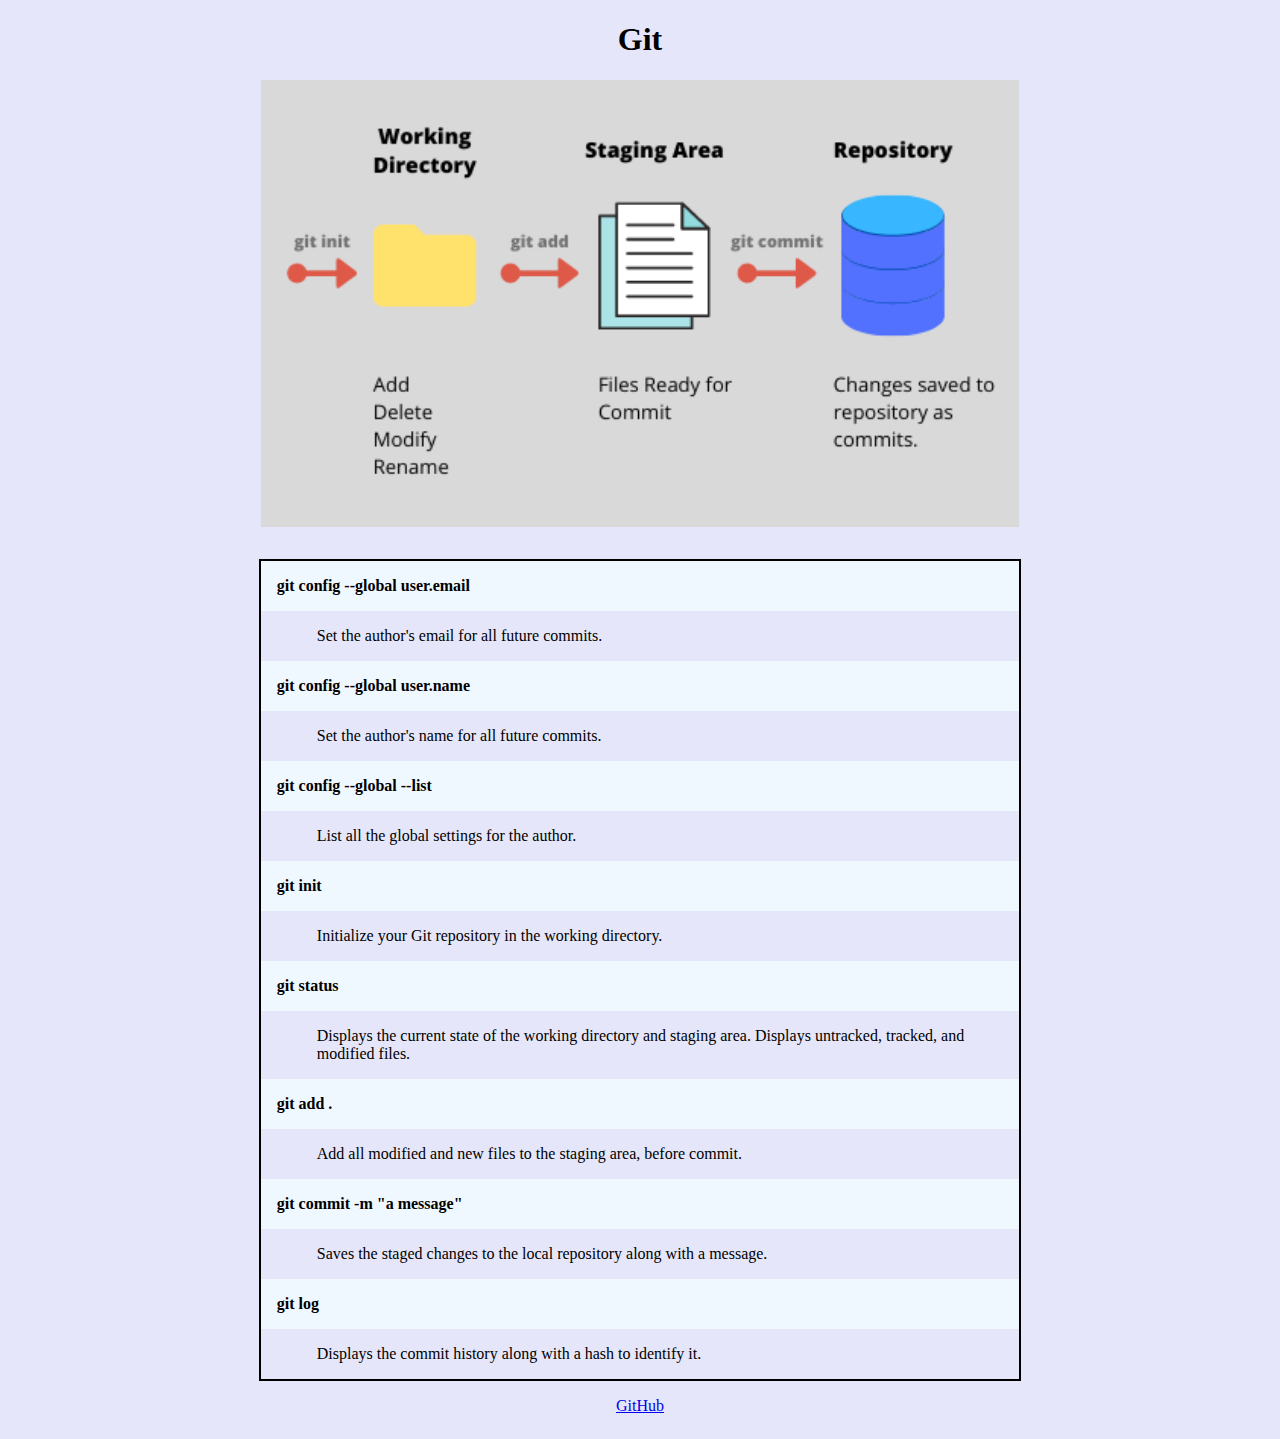
<file: GitAndGitHub/git.html>
<!DOCTYPE html>
<html lang="en">

<head>
  <meta charset="UTF-8" />
  <meta name="viewport" content="width=device-width, initial-scale=1.0" />
  <title>Git Introduction</title>
  <link rel="stylesheet" href="styles.css" />
</head>

<body>
  <h1>Git</h1>

  <img src="Images/gitcomponents.png" alt="Git Components" />

  <dl>

    <dt>git config --global user.email</dt>
    <dd>Set the author's email for all future commits.</dd>

    <dt>git config --global user.name</dt>
    <dd>Set the author's name for all future commits.</dd>

    <dt>git config --global --list</dt>
    <dd>List all the global settings for the author.</dd>


    <dt>git init</dt>
    <dd>Initialize your Git repository in the working directory.</dd>

    <dt>git status</dt>
    <dd>
      Displays the current state of the working directory and staging area.
      Displays untracked, tracked, and modified files.
    </dd>

    <dt>git add .</dt>
    <dd>
      Add all modified and new files to the staging area, before commit.
    </dd>

    <dt>git commit -m "a message"</dt>
    <dd>
      Saves the staged changes to the local repository along with a message.
    </dd>

    <dt>git log</dt>
    <dd>Displays the commit history along with a hash to identify it.</dd>
  </dl>

  <a href="github.html">GitHub</a>

</body>

</html>
</file>
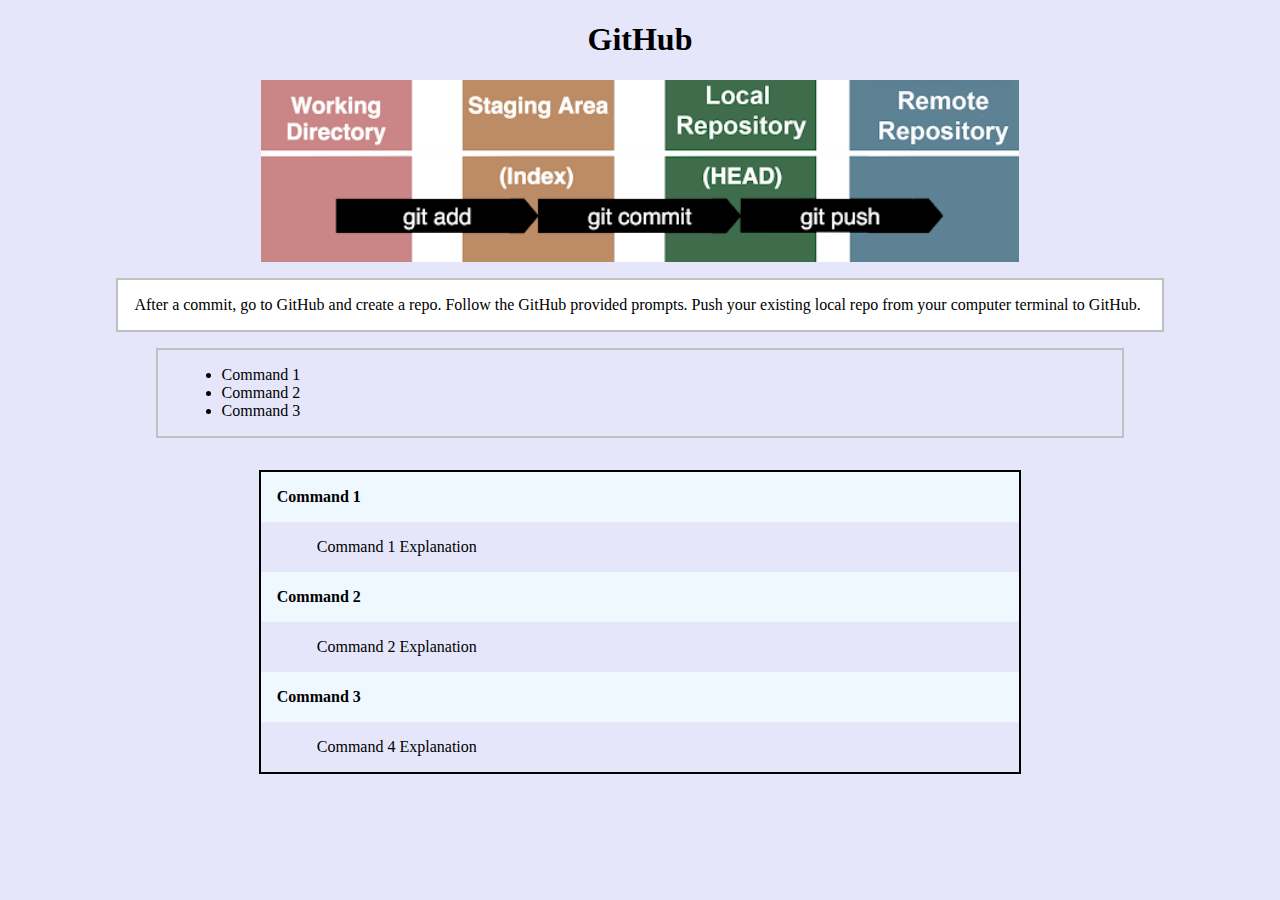
<file: GitAndGitHub/github.html>
<!DOCTYPE html>
<html lang="en">

<head>
    <meta charset="UTF-8">
    <meta name="viewport" content="width=device-width, initial-scale=1.0">
    <title>GitHub</title>

    <link rel="stylesheet" href="styles.css">

</head>

<body>
    <h1>GitHub</h1>
    <img src="Images/gitlocalremoteworkflow.png" alt="GitHub">

    <p>
        After a commit, go to GitHub and create a repo.
        Follow the GitHub provided prompts.
        Push your existing local repo from your computer terminal
        to GitHub.
    </p>

    <ul>
        <li>Command 1</li>
        <li>Command 2</li>
        <li>Command 3</li>
    </ul>

    <dl>
        <dt>Command 1</dt>
        <dd>Command 1 Explanation</dd>
        <dt>Command 2</dt>
        <dd>Command 2 Explanation</dd>
        <dt>Command 3</dt>
        <dd>Command 4 Explanation</dd>

    </dl>

</body>

</html>
</file>
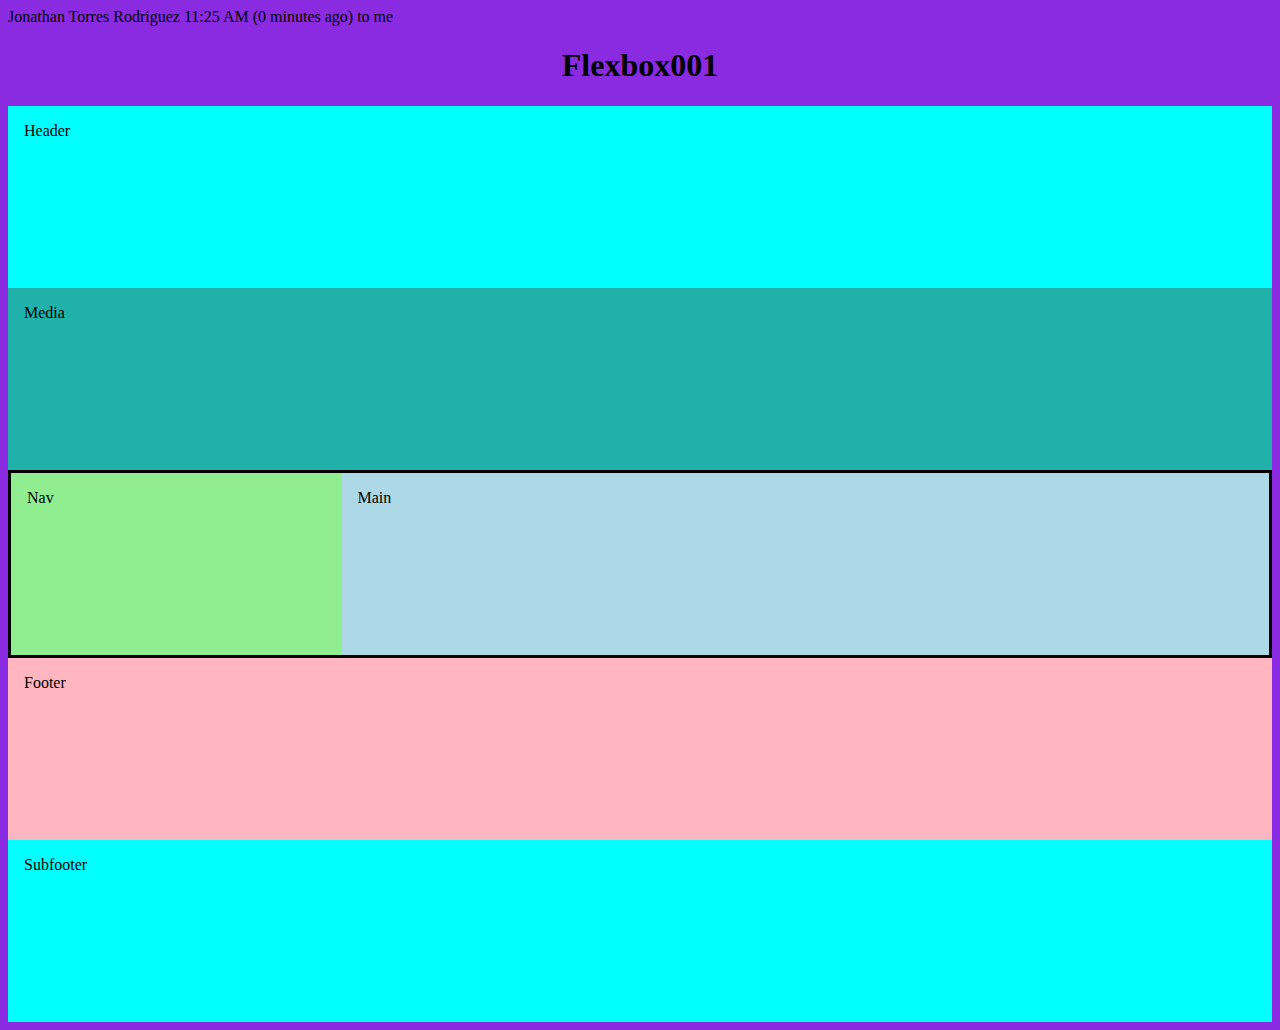
<file: Demos/Flexbox001/flexbot_layout_review.html>
Jonathan Torres Rodriguez 11:25 AM (0 minutes ago) to me

<!DOCTYPE html>
<html lang="en">
  <head>
    <meta charset="UTF-8" />
    <meta name="viewport" content="width=device-width, initial-scale=1.0" />
    <title>Flexbox001</title>

    <style>
      body {
        background-color: coral;
      }

      h1 {
        text-align: center;
      }

      header {
        min-height: 150px;
        padding: 16px;
        background-color: aqua;
      }

      nav {
        min-height: 150px;
        padding: 16px;
        background-color: lightgreen;
      }

      div#media {
        min-height: 150px;
        padding: 16px;
        background-color: lightseagreen;
      }

      main {
        min-height: 150px;
        padding: 16px;
        background-color: lightblue;
      }

      footer {
        min-height: 150px;
        padding: 16px;
        background-color: lightpink;
      }

      footer#subfooter {
        min-height: 150px;
        padding: 16px;
        background-color: aqua;
      }

      @media screen and (min-width: 800px) {
        body {
          background-color: blueviolet;
        }
        #fb001 {
          border: 3px solid black;
          display: flex;
        }
        nav {
          flex: 1;
          /* flex-basis: 30%; */
        }
        main {
          flex: 3;
          /* flex-basis: 70%; */
        }
      }
    </style>
  </head>

  <body>
    <h1>Flexbox001</h1>

    <header>Header</header>
    <div id="media">Media</div>

    <div id="fb001">
      <nav>Nav</nav>
      <main>Main</main>
    </div>

    <footer>Footer</footer>
    <footer id="subfooter">Subfooter</footer>
  </body>
</html>
</file>
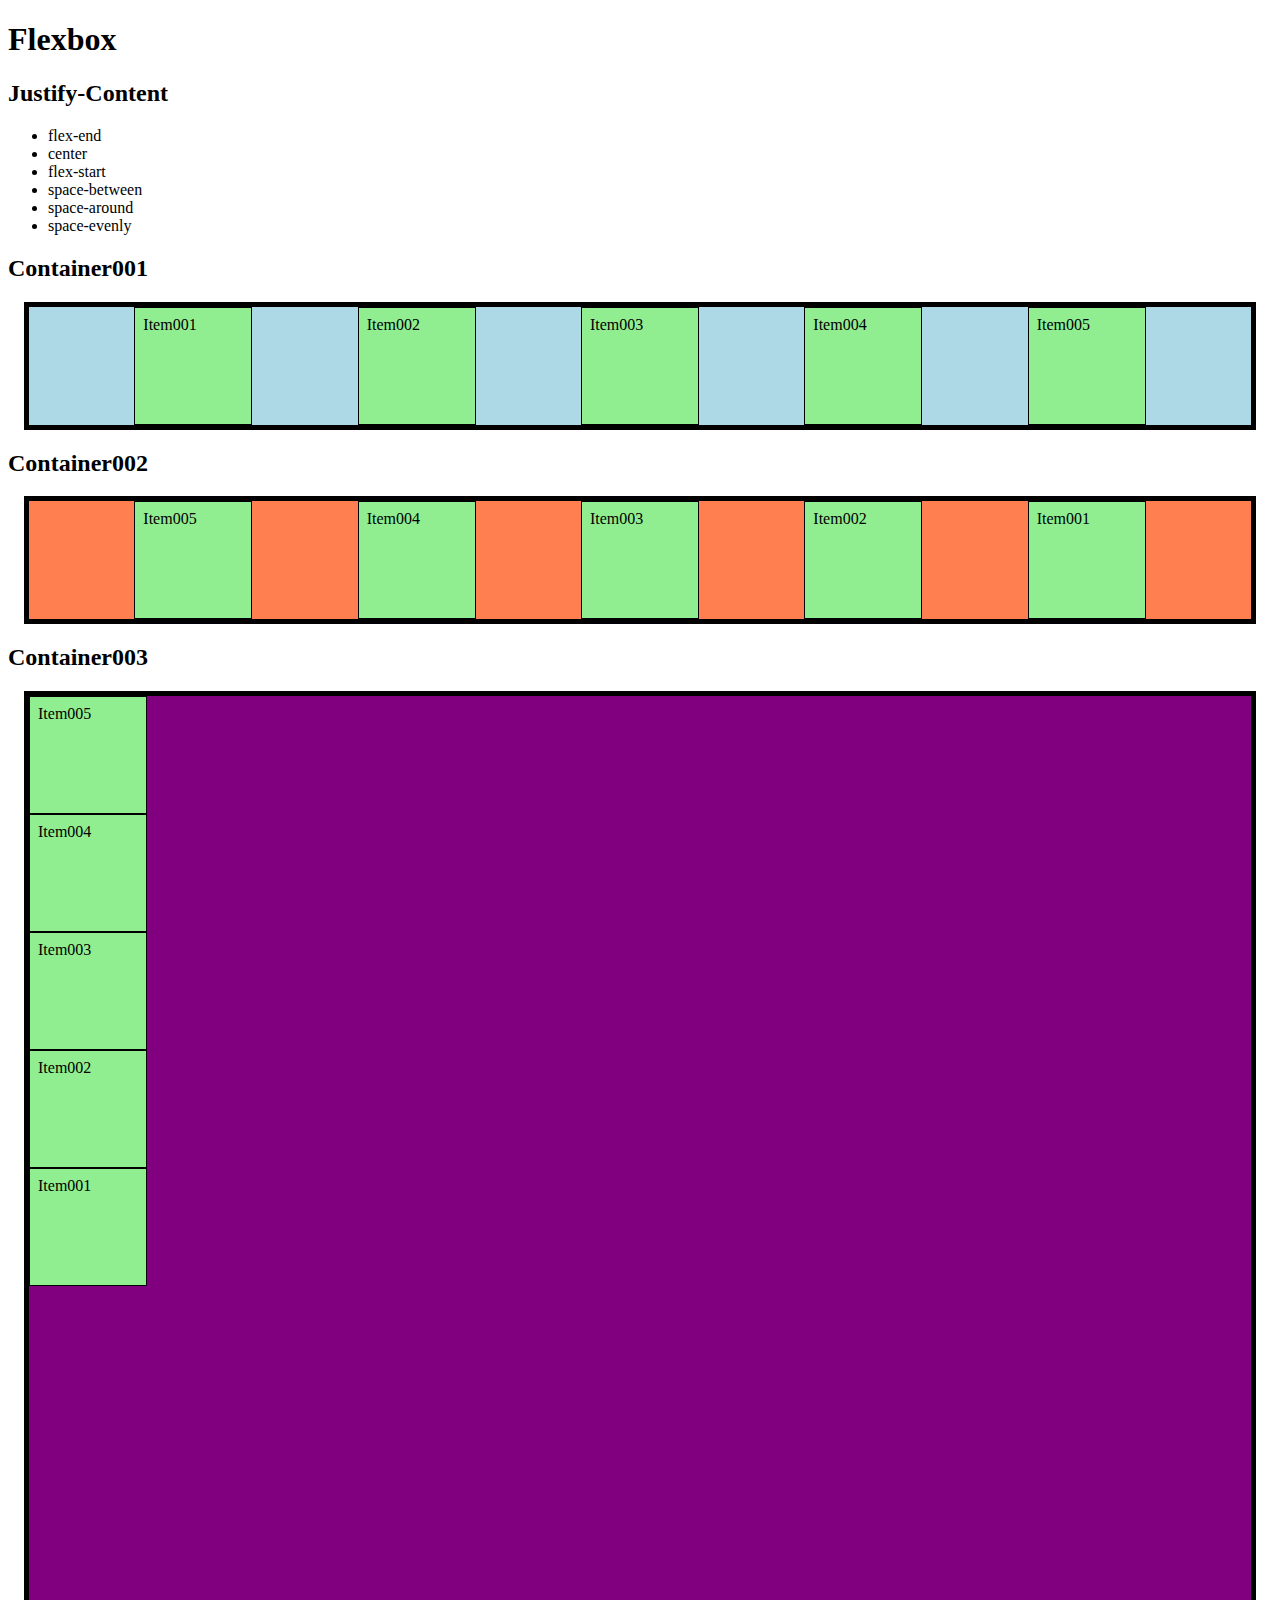
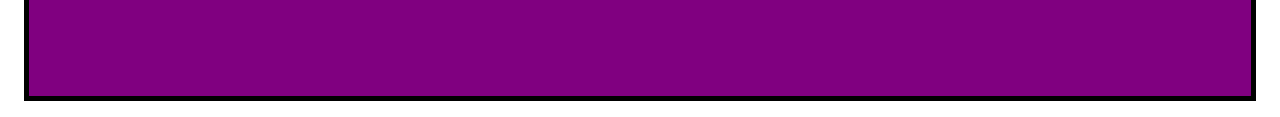
<file: Demos/Flexbox001/flexbox_justify_content.html>
<!DOCTYPE html>
<html lang="en">
  <head>
    <meta charset="UTF-8" />
    <meta name="viewport" content="width=device-width, initial-scale=1.0" />
    <title>Flexbox Justify-Content</title>

    <style>
      #container001 {
        border: 5px solid black;
        background-color: lightblue;
        margin: 1rem;
        display: flex;
        justify-content: flex-end;
        justify-content: center;
        justify-content: flex-start;
        justify-content: space-between;
        justify-content: space-around;
        justify-content: space-evenly;
      }
      #container002 {
        border: 5px solid black;
        background-color: coral;
        margin: 1rem;
        display: flex;
        flex-direction: row-reverse;
        justify-content: space-evenly;
      }
      #container003 {
        border: 5px solid black;
        background-color: purple;
        margin: 1rem;
        height: 1000px;
        flex-direction: column-reverse;
        display: flex;
        justify-content: space-evenly;
        justify-content: flex-end;
      }

      .box {
        border: 1px solid black;
        background-color: lightgreen;
        width: 100px;
        height: 100px;
        padding: 0.5rem;
      }
    </style>
  </head>

  <body>
    <h1>Flexbox</h1>
    <h2>Justify-Content</h2>
    <ul>
      <li>flex-end</li>
      <li>center</li>
      <li>flex-start</li>
      <li>space-between</li>
      <li>space-around</li>
      <li>space-evenly</li>
    </ul>

    <h2>Container001</h2>
    <div id="container001">
      <div class="box">Item001</div>
      <div class="box">Item002</div>
      <div class="box">Item003</div>
      <div class="box">Item004</div>
      <div class="box">Item005</div>
    </div>

    <h2>Container002</h2>
    <div id="container002">
      <div class="box">Item001</div>
      <div class="box">Item002</div>
      <div class="box">Item003</div>
      <div class="box">Item004</div>
      <div class="box">Item005</div>
    </div>

    <h2>Container003</h2>
    <div id="container003">
      <div class="box">Item001</div>
      <div class="box">Item002</div>
      <div class="box">Item003</div>
      <div class="box">Item004</div>
      <div class="box">Item005</div>
    </div>
  </body>
</html>
</file>
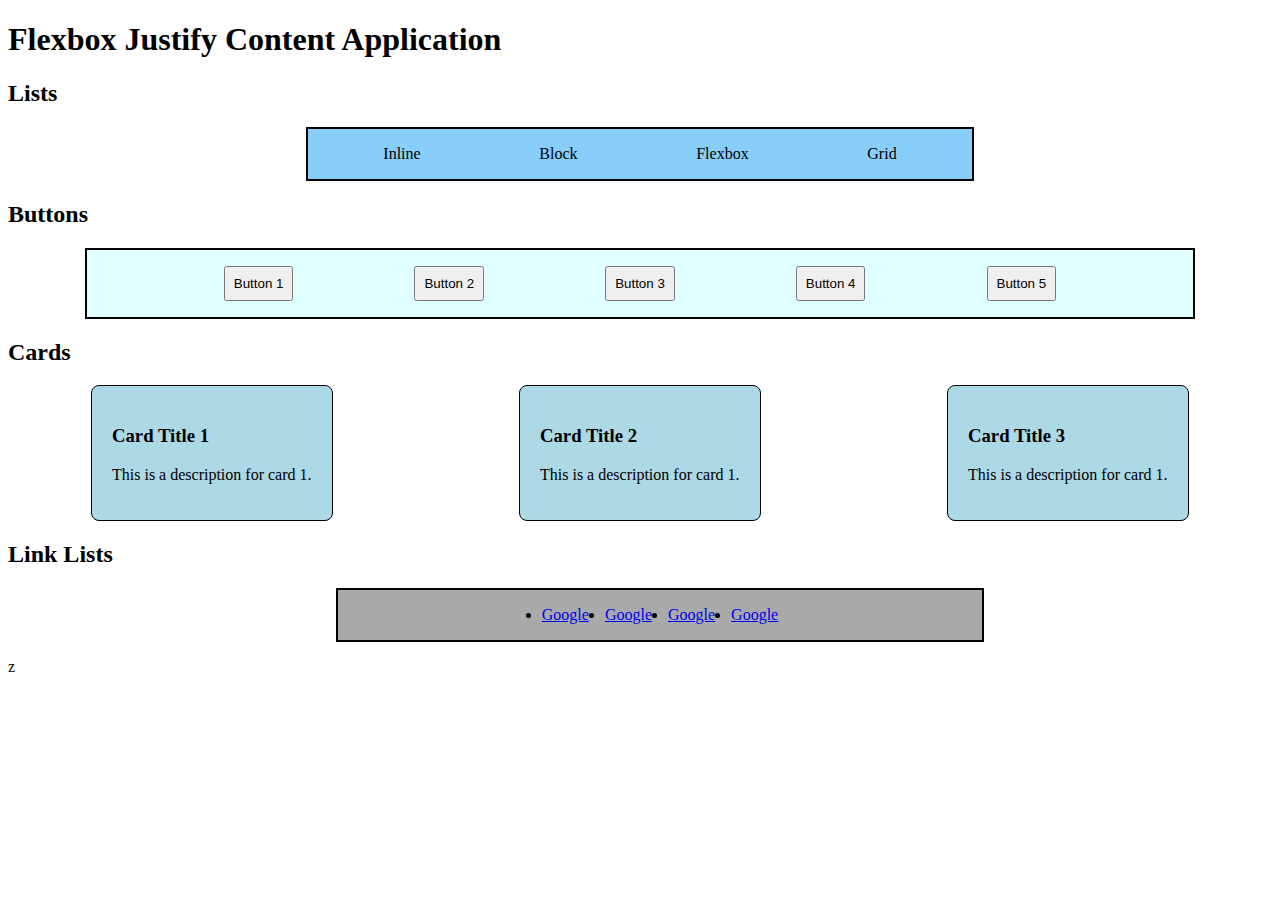
<file: Demos/Flexbox001/flexbox_justify_content_application.html>
<!doctype html>
<html lang="en">
  <head>
    <meta charset="UTF-8" />
    <meta name="viewport" content="width=device-width, initial-scale=1.0" />
    <title>Flexbox Justify Content Application</title>
    <style>
      /* ul#list {
            border: 1px solid black;
            padding: 1rem;
            display: flex;
            justify-content: space-evenly;
            list-style-type: none;
            width: 50%;
            margin: auto;
        } */
    </style>

    <style>
      button {
        padding: 0.5rem;
      }


.card-container {
  display: flex;  
  justify-content: space-around;
  align-items: flex-start; 
  flex-wrap: wrap; 
  gap: 20px; 
}

.card {
  width: 200px; 
  padding: 20px;
  border: 1px solid #000000;
  background-color: lightblue;
  border-radius: 8px;
}

    </style>
  </head>

  <style>
    #buttons {
      border: 2px solid black;
      padding: 1rem;
      background-color: lightcyan;
      width: 85%;
      margin: auto;
      display: flex;
      justify-content: space-evenly;
    }

    #list {
      border: 2px solid black;
      padding: 1rem;
      background-color: lightskyblue;
      width: 50%;
      margin: auto;
      display: flex;
      justify-content: space-around;
      list-style-type: none;
    }

    #links {
      border: 2px solid black;
      padding: 1rem;
      background-color: darkgrey;
      width: 50%;
      margin: auto;
      display: flex;
      justify-content: center;
      gap: 1rem;
    }
  </style>

  <body>
    <h1>Flexbox Justify Content Application</h1>

    <h2>Lists</h2>
    <ul id="list">
      <li>Inline</li>
      <li>Block</li>
      <li>Flexbox</li>
      <li>Grid</li>
    </ul>

    <h2>Buttons</h2>
    <div id="buttons">
      <button type="button">Button 1</button>
      <button type="button">Button 2</button>
      <button type="button">Button 3</button>
      <button type="button">Button 4</button>
      <button type="button">Button 5</button>
    </div>

    <h2>Cards</h2>
    <div class="card-container">
      <div class="card">
        <h3>Card Title 1</h3>
        <p>This is a description for card 1.</p>
      </div>
      <div class="card">
        <h3>Card Title 2</h3>
        <p>This is a description for card 1.</p>
      </div>
      <div class="card">
        <h3>Card Title 3</h3>
        <p>This is a description for card 1.</p>
      </div>
    </div class="card-container">

    <h2>Link Lists</h2>
    <ul>
      <div id="links">
        <li><a href="https://google.com/">Google</a></li>
        <li><a href="https://google.com/">Google</a></li>
        <li><a href="https://google.com/">Google</a></li>
        <li><a href="https://google.com/">Google</a></li>
      </div>
    </ul>
  </body>
</html>
z
</file>
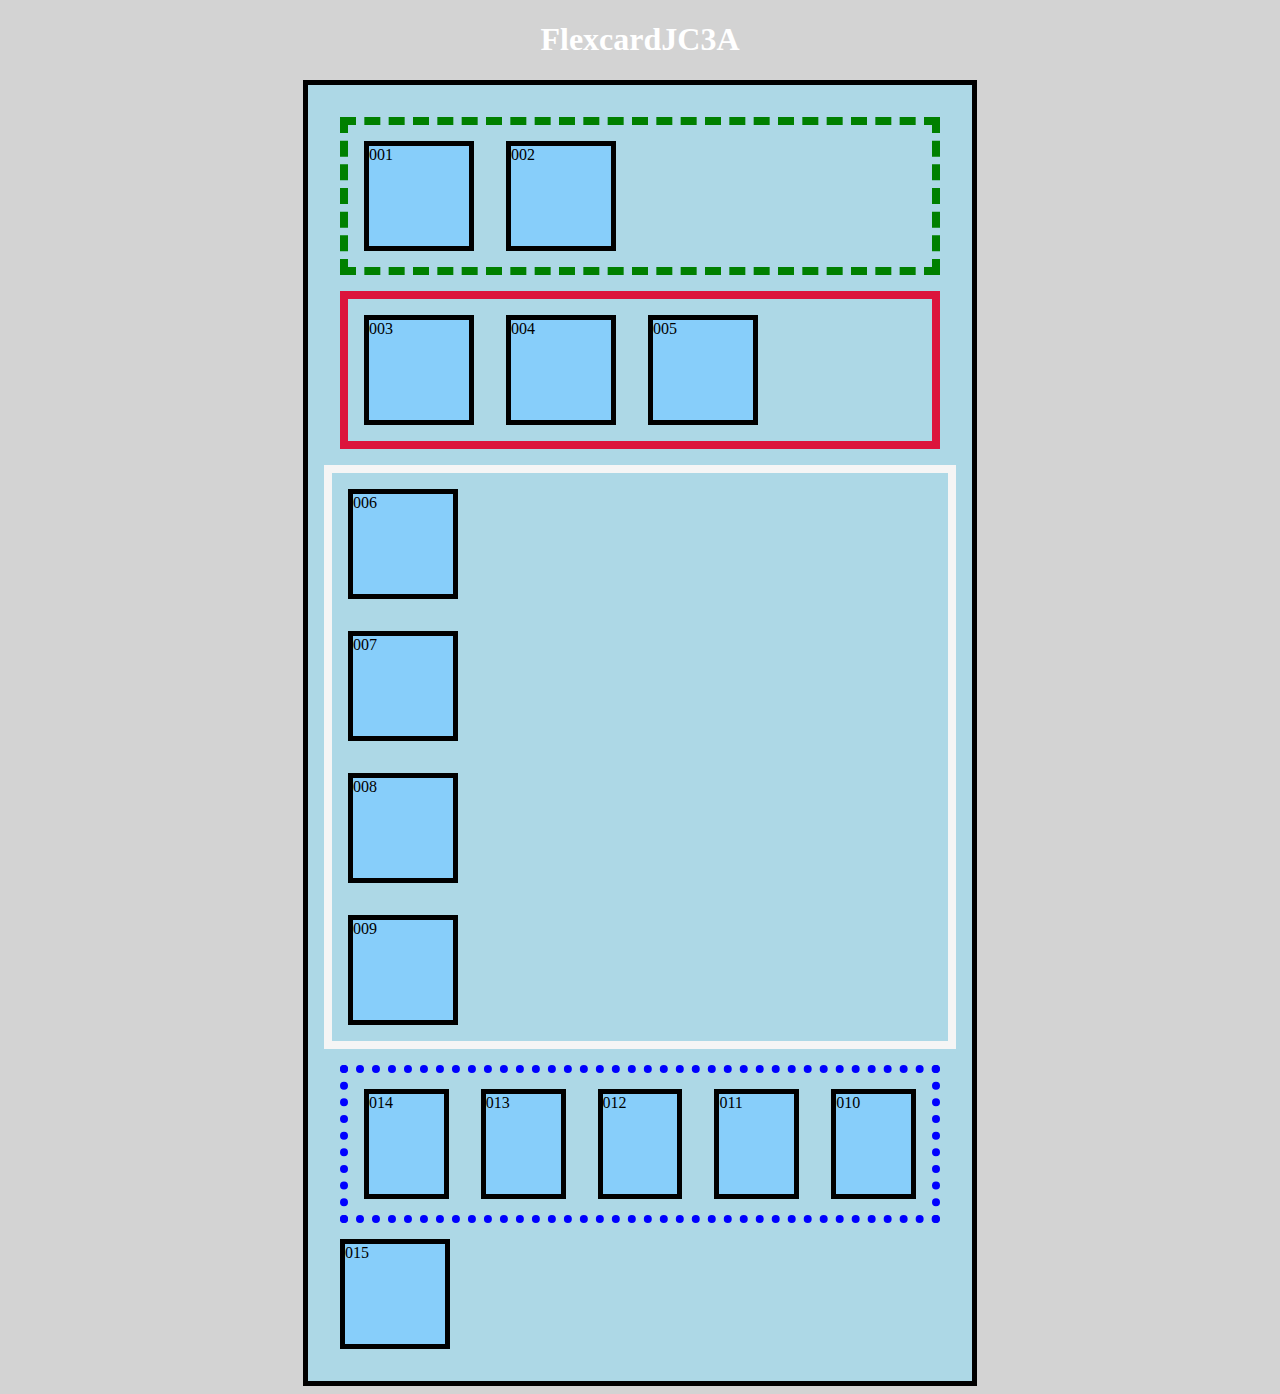
<file: Demos/Flexbox002/flexbox002.html>
<!doctype html>
<html lang="en">
  <head>
    <meta charset="UTF-8" />
    <meta name="viewport" content="width=device-width, initial-scale=1.0" />
    <title>FlexcardJC3A</title>
    <style>
      body {
        background-color: lightgray;
      }

      h1 {
        color: white;
        text-align: center;
      }

      #wrapper {
        border: 5px solid black;
        background-color: lightblue;
        width: 50%;
        min-width: 600px;
        margin: auto;
        padding: 1rem;
      }

      .box {
        height: 100px;
        width: 100px;
        background-color: lightskyblue;
        border: 5px solid black;
        margin: 1rem;
      }

      #fb001 {
        border: 8px dashed green;
        margin: 1rem;
        display: flex;
      }

      #fb002 {
        border: 8px solid crimson;
        margin: 1rem;
        display: flex;
      }

      #fb003 {
        border: 8px solid whitesmoke;
        display: flex;
        flex-direction: column;
      }

      #fb004 {
        border: 8px dotted blue;
        margin: 1rem;
        display: flex;
        flex-direction: row-reverse;
      }

      #fb005 {
        border: 8px solid aqua;
        margin: 1rem;
        display: flex;
        justify-content: center;
      }
    </style>
  </head>

  <body>
    <h1>FlexcardJC3A</h1>
    <div id="wrapper">
      <div id="fb001">
        <div class="box">001</div>
        <div class="box">002</div>
      </div>

      <div id="fb002">
        <div class="box">003</div>
        <div class="box">004</div>
        <div class="box">005</div>
      </div>

      <div id="fb003">
        <div class="box">006</div>
        <div class="box">007</div>
        <div class="box">008</div>
        <div class="box">009</div>
      </div>

      <div id="fb004">
        <div class="box">010</div>
        <div class="box">011</div>
        <div class="box">012</div>
        <div class="box">013</div>
        <div class="box">014</div>
      </div>

      <div class="box">015</div>
    </div>
  </body>
</html>
</file>
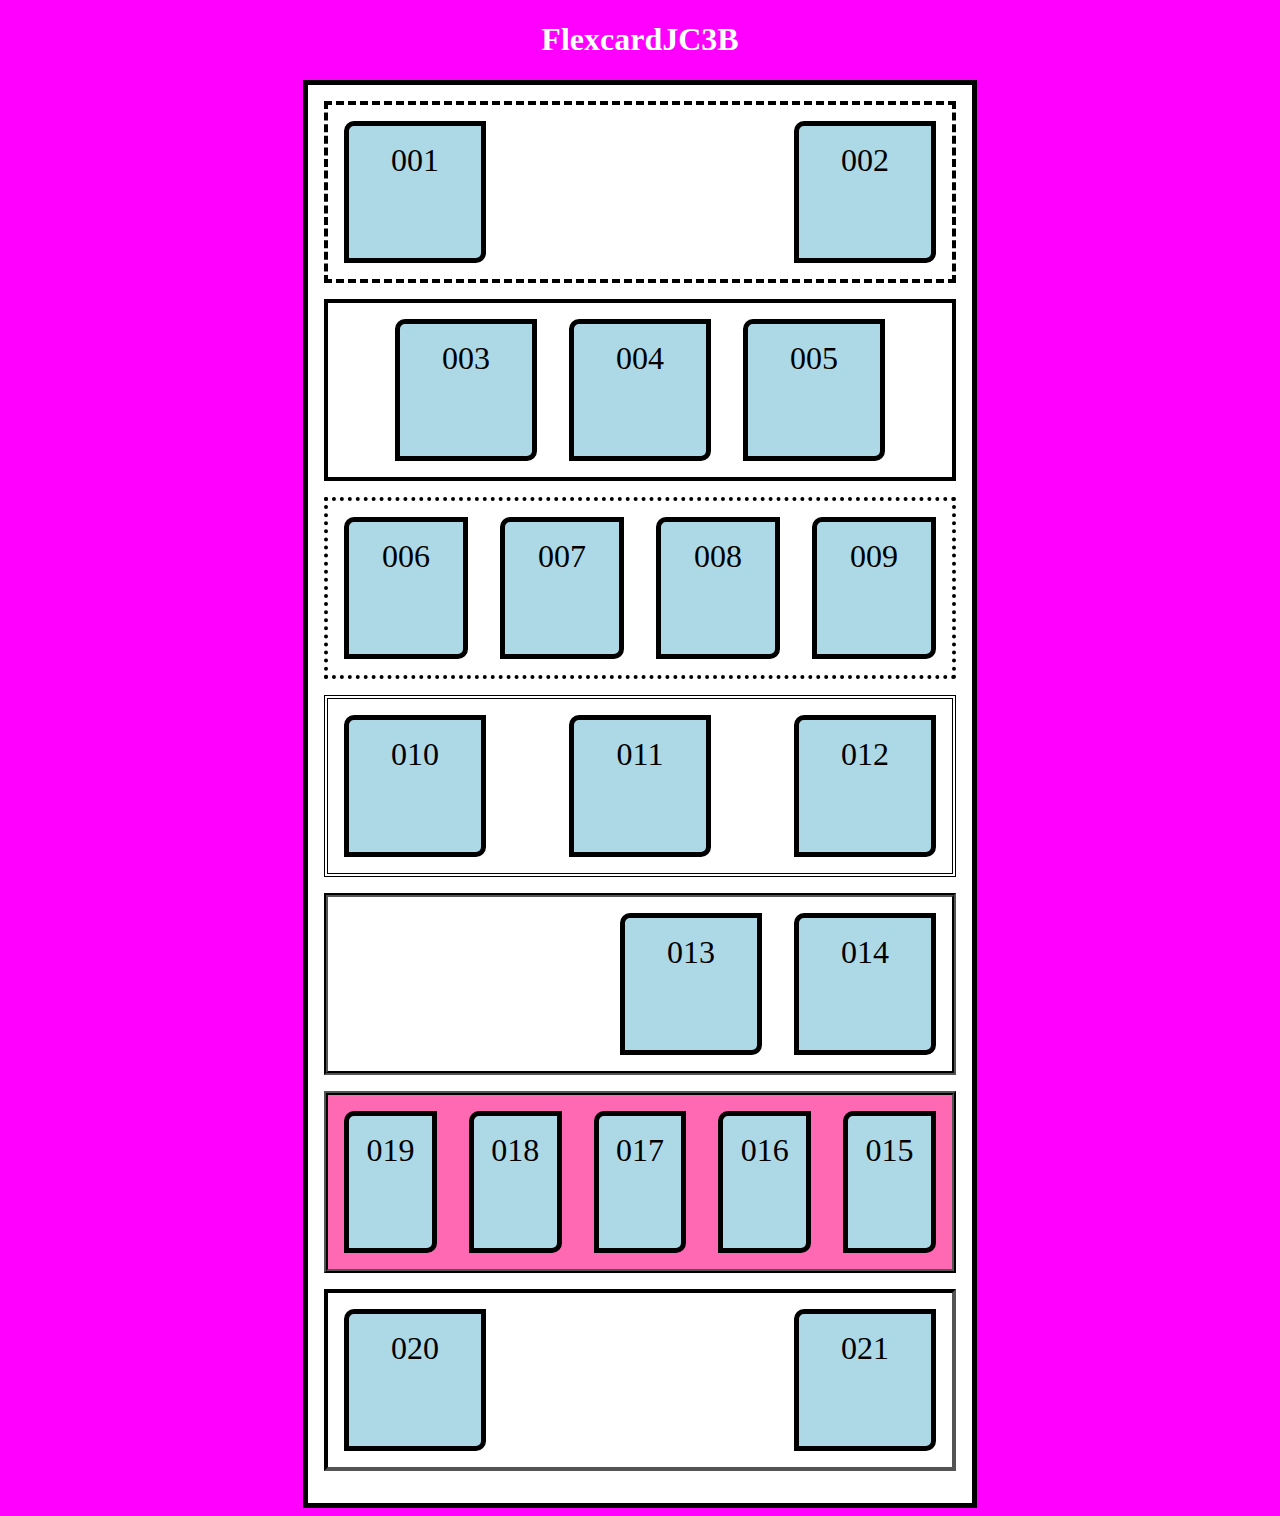
<file: Demos/Flexbox003/justify-content.html>
<!doctype html>
<html lang="en">
  <head>
    <meta charset="UTF-8" />
    <meta name="viewport" content="width=device-width, initial-scale=1.0" />
    <title>FlexcardJC3B</title>
    <style>
      body {
        background-color: magenta;
      }

      h1 {
        color: white;
        text-align: center;
      }

      #wrapper {
        border: 5px solid black;
        background-color: white;
        width: 50%;
        min-width: 600px;
        margin: auto;
        padding: 1rem;
      }

      .card {
        border-radius: 10px 0px 10px 0px;
        height: 100px;
        font-size: 2rem;
        padding: 1rem;
        width: 100px;
        background-color: lightblue;
        border: 5px solid black;
        margin: 1rem;
        text-align: center;
      }

      #fb001 {
        display: flex;
        border: 4px dashed black;
        margin-bottom: 1rem;
        justify-content: space-between
        
      }
        #fb002 {
            display: flex;
            border: 4px solid black;
            margin-bottom: 1rem;
            justify-content: center;
        }

        #fb003 {
            display: flex;
            border: 4px dotted black;
            margin-bottom: 1rem;
            justify-content: space-between;
           
        }

        #fb004 {
            display: flex;
            border: 4px double black;
            margin-bottom: 1rem;
            justify-content: space-between;
            align-items: center;
        }

        #fb005 {
            display: flex;
            border: 4px groove black;
            margin-bottom: 1rem;
            justify-content: flex-end;
            align-items: flex-end;
        }

        #fb006 {
            display: flex;
            border: 4px ridge black;
            margin-bottom: 1rem;
            flex-direction: row-reverse;
            background-color: hotpink;
        }
        #fb007 {
            display: flex;
            border: 4px inset black;
            margin-bottom: 1rem;
            justify-content: flex-end;
            justify-content: space-between;
        }
    </style>
  </head>

  <body>
    <h1>FlexcardJC3B</h1>
    <div id="wrapper">
      <div id="fb001">
          <div class="card">001</div>
          <div class="card">002</div>
      </div id="fb001">
      <div id="fb002">
          <div class="card">003</div>
          <div class="card">004</div>
          <div class="card">005</div>
      </div id="fb002">
      <div id="fb003">
          <div class="card">006</div>
          <div class="card">007</div>
          <div class="card">008</div>
          <div class="card">009</div>
      </div id="fb003">
      <div id="fb004">
          <div class="card">010</div>
          <div class="card">011</div>
          <div class="card">012</div>
      </div id="fb004">
      <div id="fb005">
          <div class="card">013</div>
          <div class="card">014</div>
      </div id="fb005">
      <div id="fb006">
          <div class="card">015</div>
          <div class="card">016</div>
          <div class="card">017</div>
          <div class="card">018</div>
          <div class="card">019</div>
      </div id="fb006">
   <div id="fb007">
          <div class="card">020</div>
          <div class="card">021</div>
   </div id="fb007">
    </div>
  </body>
</html>
</file>
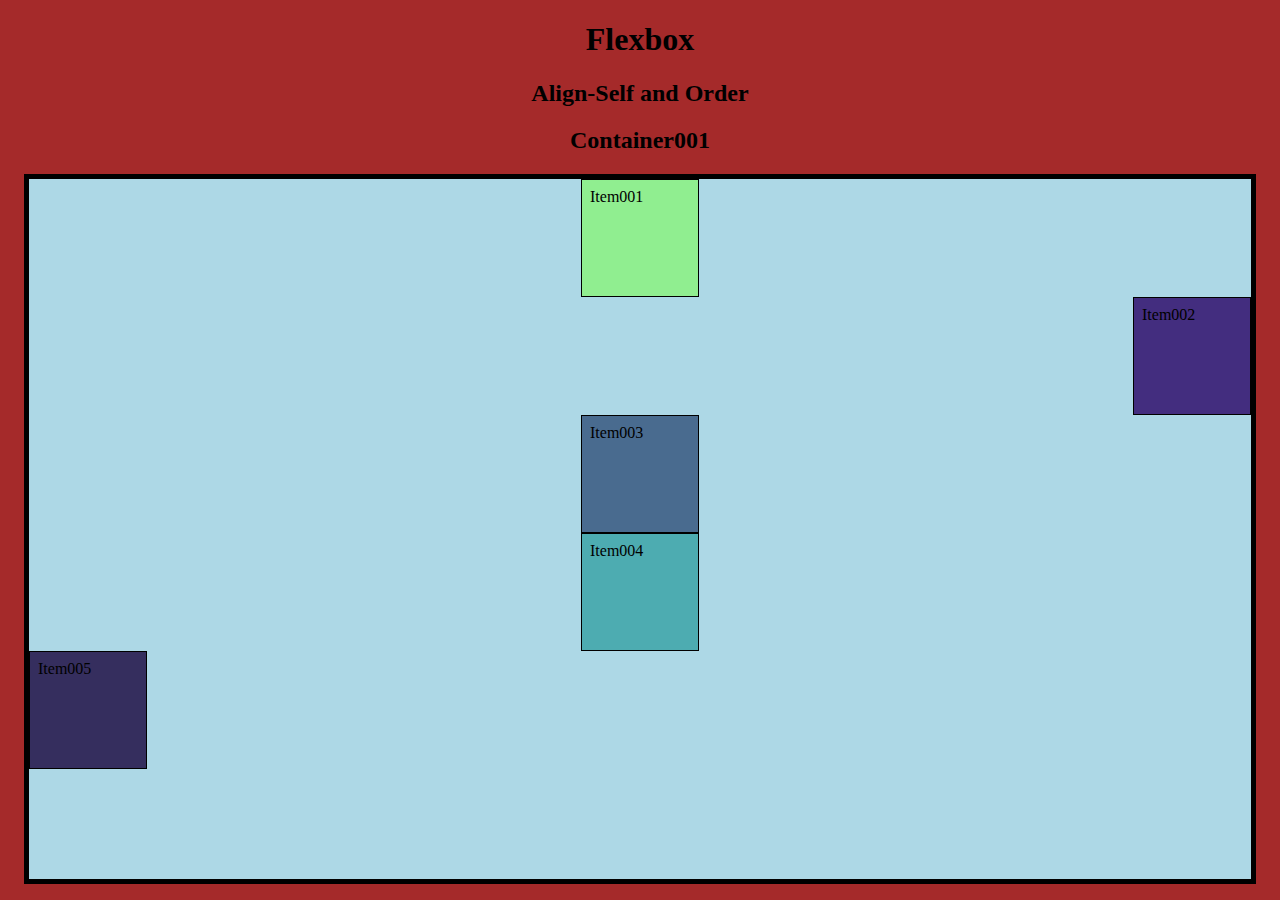
<file: Demos/Flexbox005/flexbox_align_self_order.html>
<!doctype html>
<html lang="en">
  <head>
    <meta charset="UTF-8" />
    <meta name="viewport" content="width=device-width, initial-scale=1.0" />
    <title>Flexbox Align-Self and Order</title>
    <style>
      h1,
      h2 {
        text-align: center;
      }

      #container003 {
        border: 5px solid black;
        background-color: lightblue;
        margin: 1rem;
        display: flex;
        flex-direction: column;
        justify-content: none;
        height: 700px;
        align-items: center;
      }
      #one {
        background-color: #fff;
        order: 0;
        align-self: flex-start;
      }
      #two {
        background-color: #432d7f;
        order: 0;
        align-self: flex-end;
      }
      #three {
        background-color: #496b8f;
        order: 0;
      }
      #four {
        background-color: #4dacb1;
        order: 0;
      }
      #five {
        background-color: #352e5e;
        order: 0;
        align-self: flex-start;
      }

      .box {
        border: 1px solid black;
        background-color: lightgreen;
        width: 100px;
        height: 100px;
        padding: 0.5rem;
      }

      @media screen and (min-width: 800px) {
        body {
          background-color: lightslategrey;
        }
      }

      @media screen and (min-width: 1000px) {
        body {
          background-color: brown;
        }
      }
    </style>
  </head>

  <body>
    <h1>Flexbox</h1>
    <h2>Align-Self and Order</h2>

    <h2>Container001</h2>
    <div id="container003">
      <div class="box" od="one">Item001</div>
      <div class="box" id="two">Item002</div>
      <div class="box" id="three">Item003</div>
      <div class="box" id="four">Item004</div>
      <div class="box" id="five">Item005</div>
    </div>
  </body>
</html>
</file>
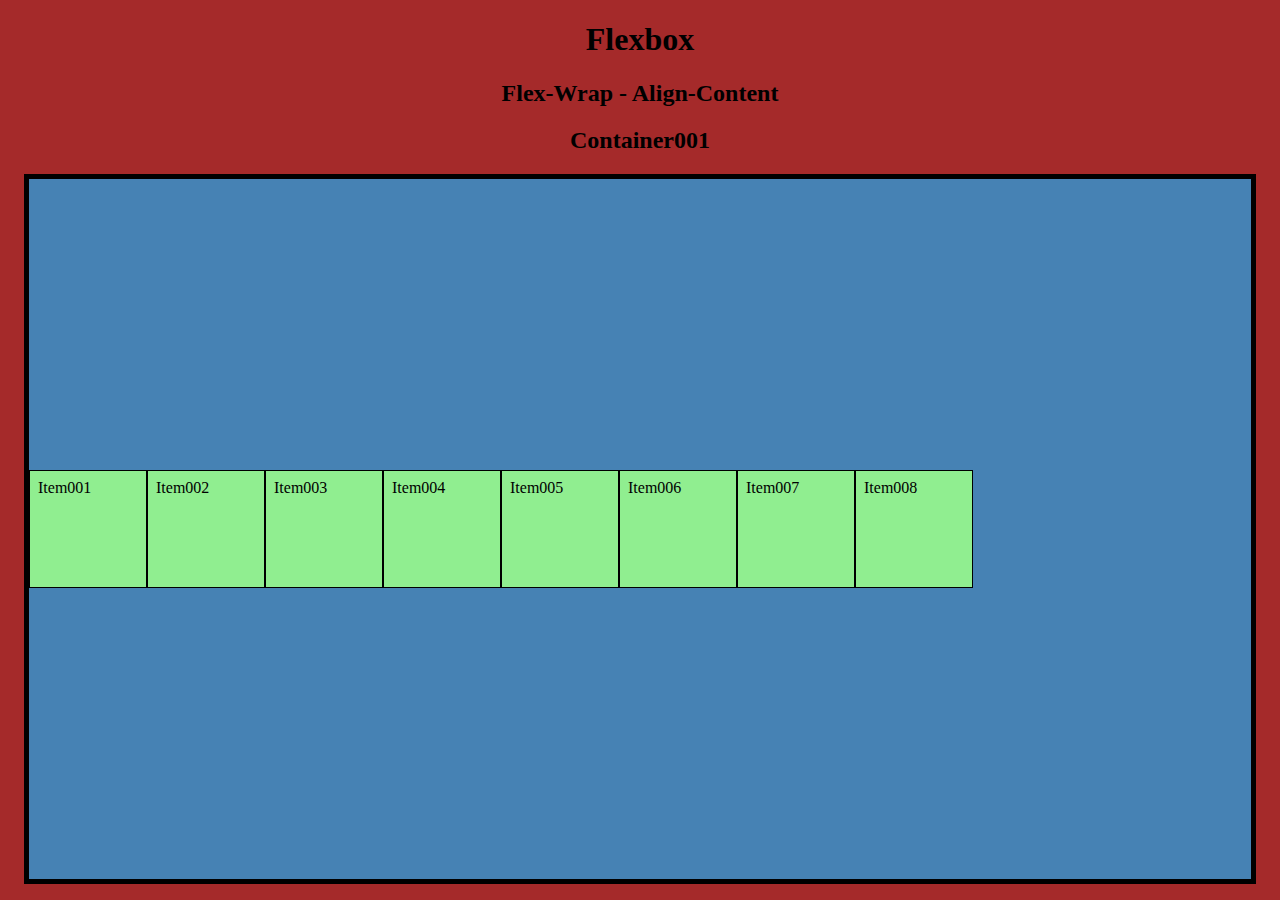
<file: Demos/Flexbox006/flexbox_wrap_align_content.html>
<!doctype html>
<html lang="en">
  <head>
    <meta charset="UTF-8" />
    <meta name="viewport" content="width=device-width, initial-scale=1.0" />
    <title>Flexbox Wrap - Align-Content</title>
    <style>
      h1,
      h2 {
        text-align: center;
      }

      #container001 {
        border: 5px solid black;
        background-color: steelblue;
        margin: 1rem;
        display: flex;
        flex-wrap: wrap-reverse;
        align-content: center;
        height: 700px;
      }

      .box {
        border: 1px solid black;
        background-color: lightgreen;
        min-width: 100px;
        height: 100px;
        padding: 0.5rem;
      }

      @media screen and (min-width: 800px) {
        body {
          background-color: lightslategrey;
        }
      }

      @media screen and (min-width: 1000px) {
        body {
          background-color: brown;
        }
      }
    </style>
  </head>

  <body>
    <h1>Flexbox</h1>
    <h2>Flex-Wrap - Align-Content</h2>

    <h2>Container001</h2>
    <div id="container001">
      <div class="box">Item001</div>
      <div class="box">Item002</div>
      <div class="box">Item003</div>
      <div class="box">Item004</div>
      <div class="box">Item005</div>
      <div class="box">Item006</div>
      <div class="box">Item007</div>
      <div class="box">Item008</div>
    </div>
  </body>
</html>
</file>
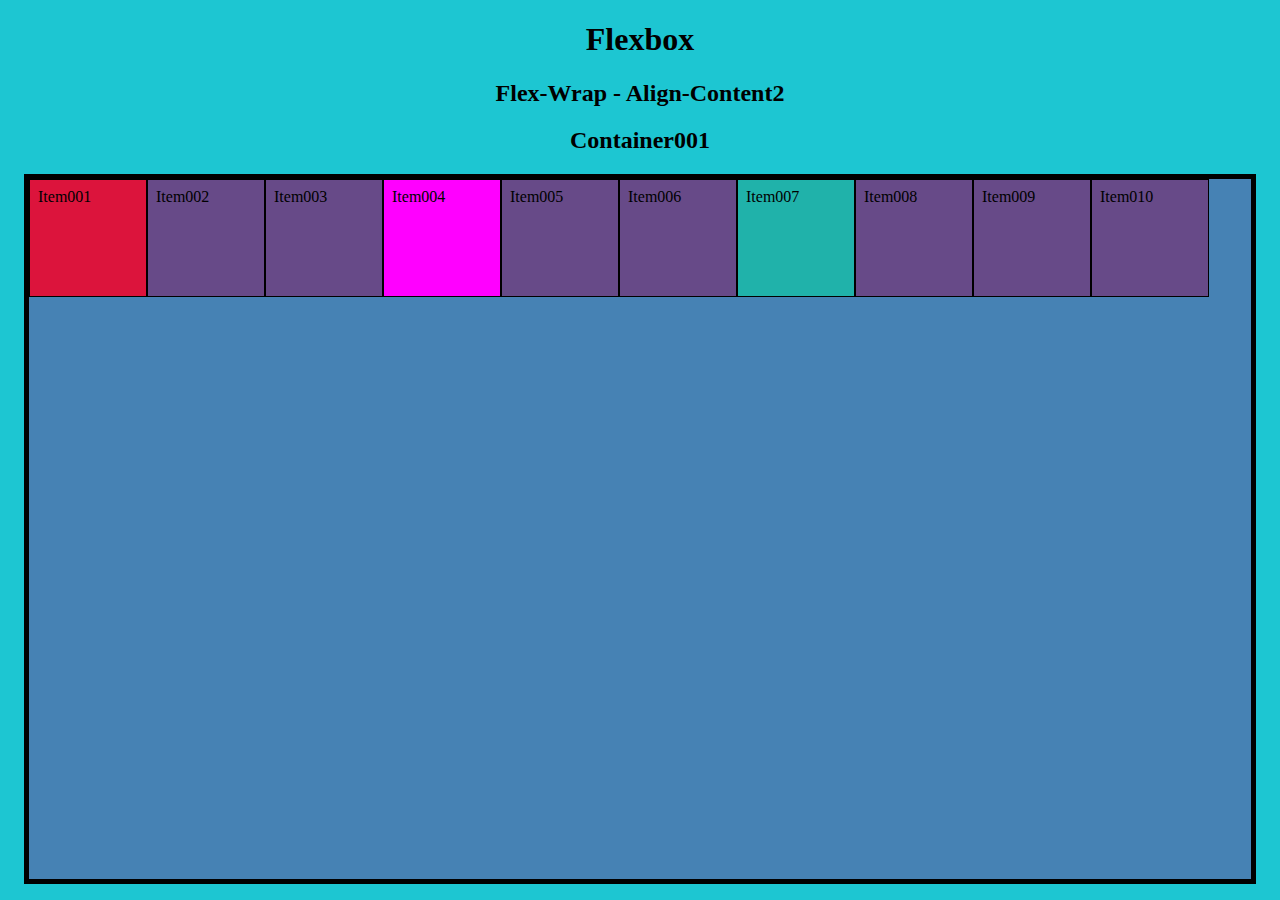
<file: Demos/Flexbox006/flexbox_wrap_align_content2.html>
<!doctype html>
<html lang="en">
  <head>
    <meta charset="UTF-8" />
    <meta name="viewport" content="width=device-width, initial-scale=1.0" />
    <title>Flexbox Wrap - Align-Content2</title>
    <style>
      h1,
      h2 {
        text-align: center;
      }

      #container001 {
        border: 5px solid black;
        background-color: steelblue;
        margin: 1rem;
        display: flex;
        height: 700px;
      }

      .box {
        border: 1px solid black;
        background-color: rgb(103, 74, 136);
        width: 100px;
        height: 100px;
        padding: 0.5rem;
      }

      #one {
        background-color: crimson;
      }

      #four {
        background-color: magenta;
      }

      #seven {
        background-color: lightseagreen;
      }

      @media screen and (min-width: 800px) {
        body {
          background-color: rgb(15, 77, 139);
        }
      }

      @media screen and (min-width: 1000px) {
        body {
          background-color: rgb(29, 198, 210);
        }
      }
    </style>
  </head>

  <body>
    <h1>Flexbox</h1>
    <h2>Flex-Wrap - Align-Content2</h2>

    <h2>Container001</h2>
    <div id="container001">
      <div class="box" id="one">Item001</div>
      <div class="box">Item002</div>
      <div class="box">Item003</div>
      <div class="box" id="four">Item004</div>
      <div class="box">Item005</div>
      <div class="box">Item006</div>
      <div class="box" id="seven">Item007</div>
      <div class="box">Item008</div>
      <div class="box">Item009</div>
      <div class="box">Item010</div>
    </div>
  </body>
</html>
</file>
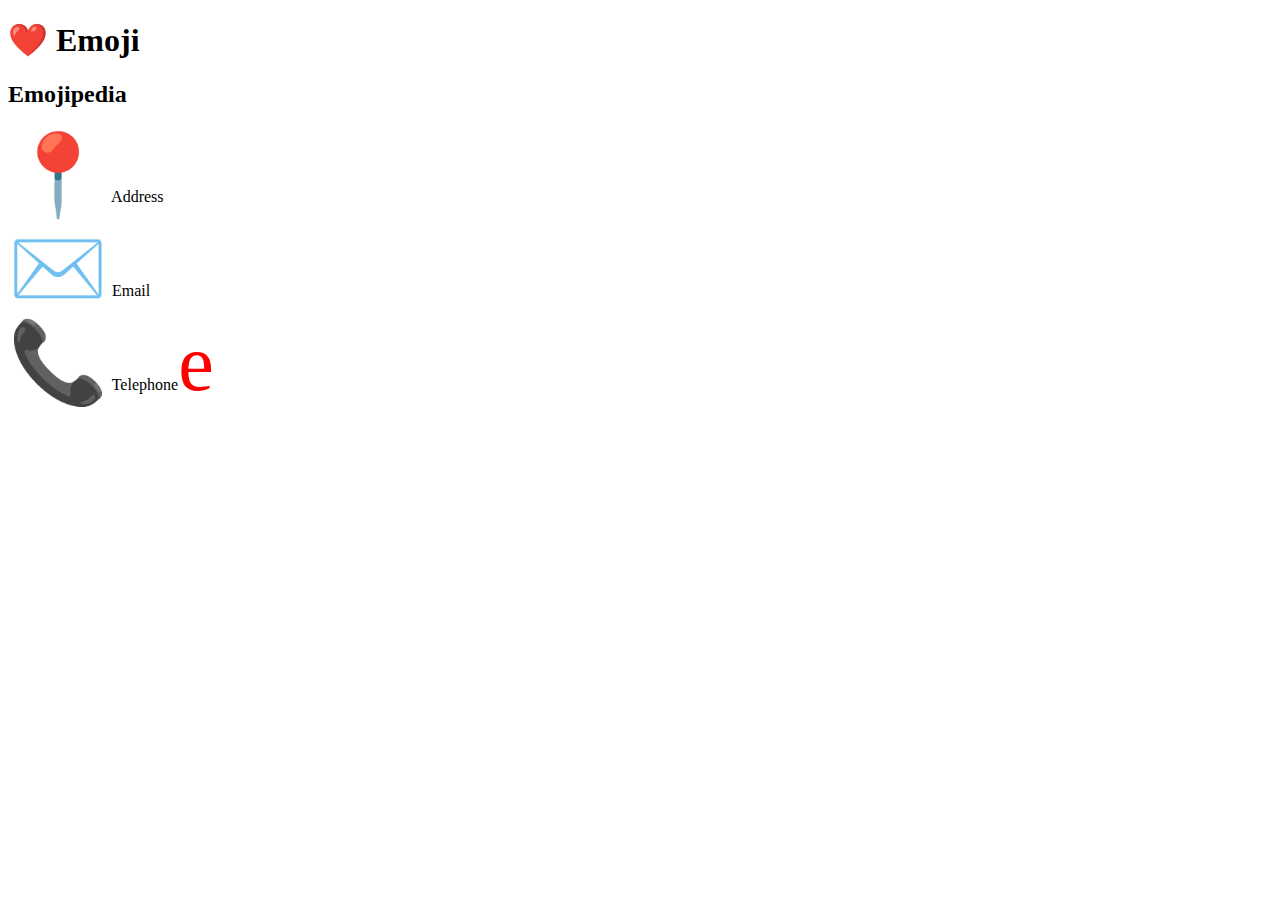
<file: Demos/icons/emoji.html>
<!doctype html>
<html lang="en">
  <head>
    <meta charset="UTF-8" />
    <meta name="viewport" content="width=device-width, initial-scale=1.0" />
    <title>❤️ Emoji</title>
    <style>
      span {
        color: red;
        font-size: 5rem;
      }
    </style>
  </head>
  <body>
    <h1>❤️ Emoji</h1>
    <h2>Emojipedia</h2>

    <span>📍</span> Address<br />
    <span>✉️</span> Email<br />
    <span>📞</span> Telephone<span>e</span>
  </body>
</html>
</file>
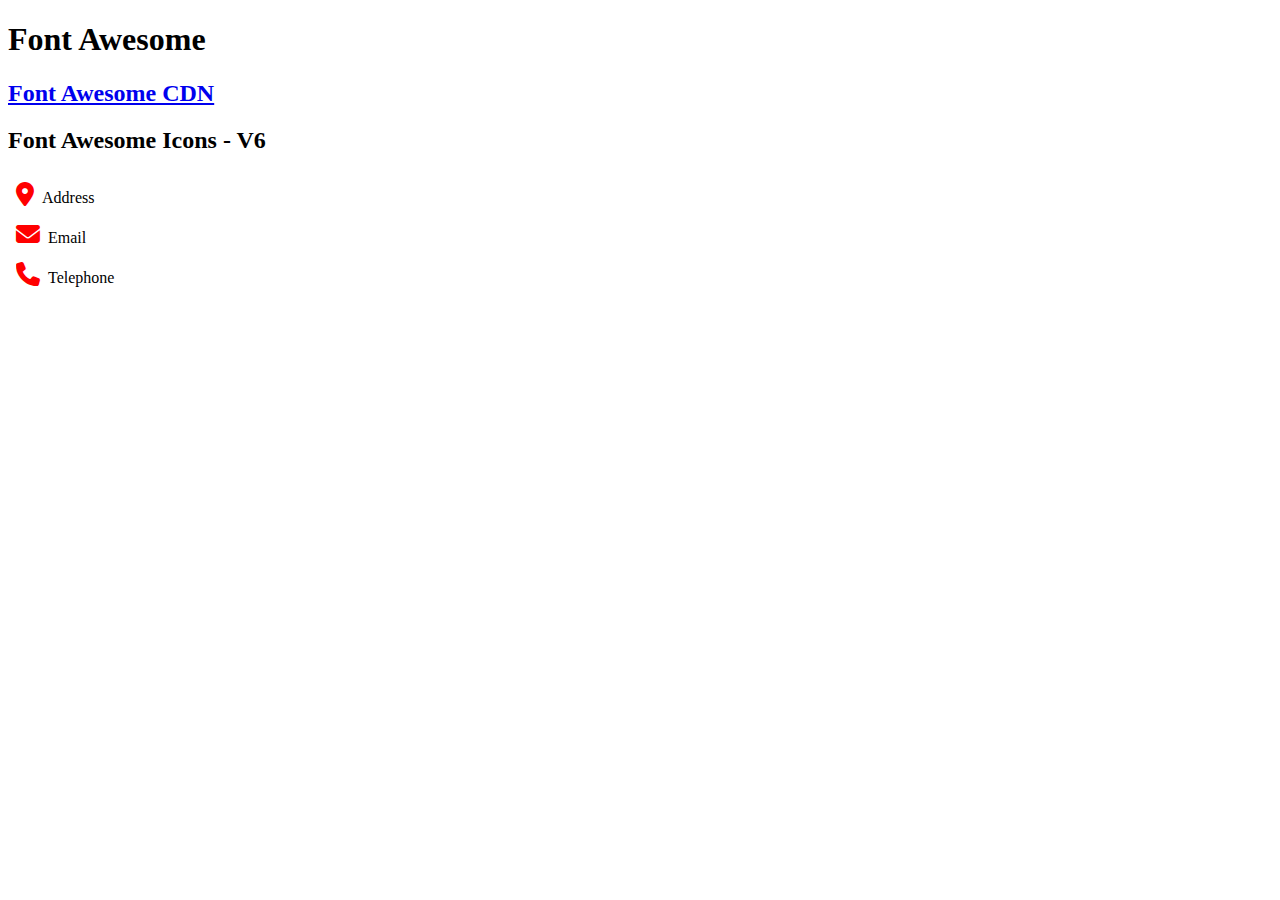
<file: Demos/icons/font_awsome.html>
<!doctype html>
<html lang="en">
  <head>
    <meta charset="UTF-8" />
    <meta name="viewport" content="width=device-width, initial-scale=1.0" />
    <title>Font Awesome CDN</title>

    <link
      rel="stylesheet"
      href="https://cdnjs.cloudflare.com/ajax/libs/font-awesome/6.7.2/css/all.min.css"
      integrity="sha512-Evv84Mr4kqVGRNSgIGL/F/aIDqQb7xQ2vcrdIwxfjThSH8CSR7PBEakCr51Ck+w+/U6swU2Im1vVX0SVk9ABhg=="
      crossorigin="anonymous"
      referrerpolicy="no-referrer"
    />
    <style>
      i {
        color: red;
        padding: 0.5rem;
        font-size: 1.5rem;
      }
    </style>
  </head>
  <body>
    <h1>Font Awesome</h1>
    <h2>
      <a href="https://cdnjs.com/libraries/font-awesome">Font Awesome CDN</a>
    </h2>
    <h2>Font Awesome Icons - V6</h2>

    <i class="fa-solid fa-location-dot"></i>Address <br />
    <i class="fa-solid fa-envelope"></i>Email <br />
    <i class="fa-solid fa-phone"></i>Telephone
  </body>
</html>
</file>
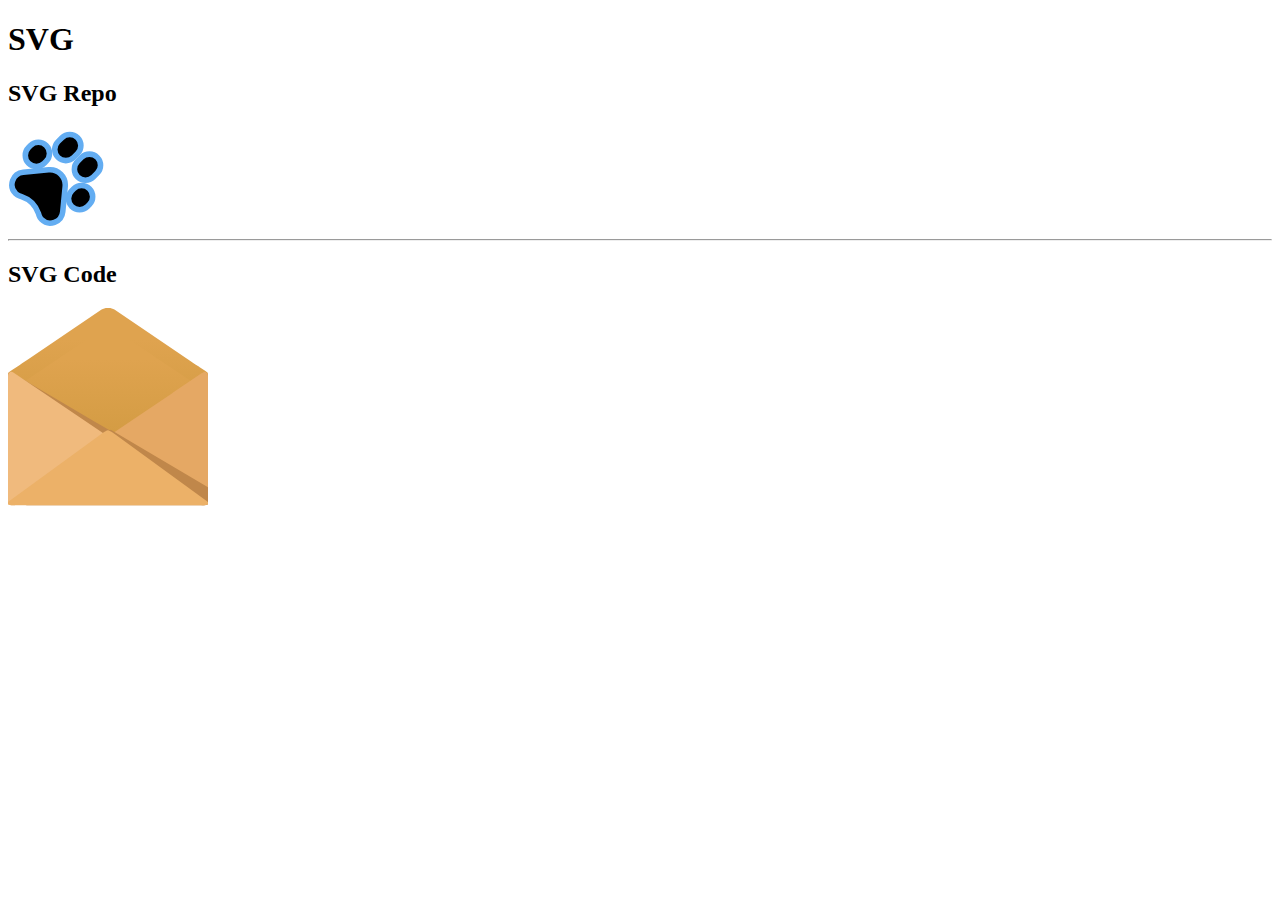
<file: Demos/icons/svg.html>
<!doctype html>
<html lang="en">
  <head>
    <meta charset="UTF-8" />
    <meta name="viewport" content="width=device-width, initial-scale=1.0" />
    <title>SVG</title>
    <style>
      img {
        width: 100px;
        height: 100px;
      }
    </style>
  </head>
  <body>
    <h1>SVG</h1>
    <h2>SVG Repo</h2>

    <img src="images/paw-svgrepo-com.svg" alt="Paw" />

    <hr />
    <h2>SVG Code</h2>
    <svg
      height="200px"
      width="200px"
      version="1.1"
      id="_x34_"
      xmlns="http://www.w3.org/2000/svg"
      xmlns:xlink="http://www.w3.org/1999/xlink"
      viewBox="0 0 512 512"
      xml:space="preserve"
      fill="#000000"
    >
      <g id="SVGRepo_bgCarrier" stroke-width="0"></g>
      <g
        id="SVGRepo_tracerCarrier"
        stroke-linecap="round"
        stroke-linejoin="round"
      ></g>
      <g id="SVGRepo_iconCarrier">
        <g>
          <linearGradient
            id="SVGID_1_"
            gradientUnits="userSpaceOnUse"
            x1="256.0002"
            y1="347.8895"
            x2="256.0002"
            y2="-8.003553e-011"
          >
            <stop offset="0" style="stop-color: #cf993f"></stop>
            <stop offset="0.7685" style="stop-color: #dfa34f"></stop>
          </linearGradient>
          <path
            style="fill: url(#SVGID_1_)"
            d="M511.972,170.467v11.507c-0.6,0.427-1.372,0.937-2.143,1.448l-19.117,13.041 c-1.285,0.853-2.828,1.875-4.371,2.984c-7.973,5.283-18.345,12.358-25.203,16.876L293.376,329.769l-5.315,3.58l-15.602,10.569 c-1.972,1.278-4.286,2.301-6.858,2.983c-1.029,0.34-2.229,0.511-3.343,0.681c-0.172,0.085-0.343,0.085-0.428,0.085 c-1.972,0.256-3.943,0.256-5.83,0.171c-1.886,0.085-3.857,0.085-5.829-0.171c-1.285-0.171-2.572-0.427-3.772-0.767 c-2.572-0.681-4.886-1.705-6.858-2.983l-7.029-4.774l-8.572-5.795L50.862,216.324c-1.886-1.279-4.029-2.728-6.429-4.262 c-6-4.006-13.03-8.779-18.774-12.614c-1.543-1.109-3.086-2.131-4.372-2.984L2.171,183.423c-0.771-0.511-1.543-1.022-2.143-1.448 v-11.507c0-1.96,0.257-3.494,0.686-4.943c0-0.084,0.086-0.084,0.086-0.084c0.429-0.341,0.857-0.597,1.371-0.939l6.172-4.262 l12.944-8.779c8.143-5.454,21.431-14.489,29.574-19.859L239.541,4.007c4.544-2.898,10.544-4.262,16.459-3.921 c0.6,0,1.114-0.085,1.715-0.085h0.086c5.315,0,10.63,1.365,14.659,4.007l188.679,127.594c6.772,4.432,17.059,11.421,25.031,16.792 c1.629,1.107,3.172,2.131,4.543,3.067l12.944,8.779l6.172,4.262c0.514,0.341,0.943,0.597,1.371,0.939 C511.715,166.888,511.972,168.507,511.972,170.467z"
          ></path>
          <linearGradient
            id="SVGID_2_"
            gradientUnits="userSpaceOnUse"
            x1="256.0005"
            y1="398.9169"
            x2="256.0005"
            y2="51.0644"
          >
            <stop offset="0" style="stop-color: #cf993f"></stop>
            <stop offset="0.7685" style="stop-color: #dfa34f"></stop>
          </linearGradient>
          <path
            style="fill: url(#SVGID_2_)"
            d="M512,221.49v11.441c-0.625,0.443-1.429,0.976-2.141,1.508l-19.179,13.037 c-8.116,5.41-21.407,14.455-29.524,19.866L272.502,394.875c-2.051,1.33-4.371,2.305-6.868,3.015 c-3.032,0.887-6.422,1.153-9.633,0.975c-3.211,0.178-6.601-0.089-9.633-0.975c-2.498-0.71-4.817-1.685-6.868-3.015L50.845,267.341 c-8.117-5.411-21.408-14.456-29.524-19.866L2.142,234.439c-0.712-0.533-1.516-1.065-2.141-1.508V221.49 c0-1.951,0.268-3.548,0.714-4.966c0-0.089,0.089-0.089,0.089-0.089c0.446-0.355,0.892-0.622,1.337-0.977l6.245-4.257l12.934-8.78 c8.116-5.41,21.407-14.455,29.524-19.866L239.499,55.023c4.549-2.927,10.614-4.258,16.501-3.903 c5.887-0.355,12.042,0.975,16.501,3.903l188.655,127.532c8.117,5.411,21.408,14.456,29.524,19.866l12.934,8.78l6.245,4.257 c0.445,0.355,0.891,0.621,1.337,0.977C511.732,217.853,512,219.539,512,221.49z"
          ></path>
          <path
            style="fill: #c0874a"
            d="M262.258,314.513v35.968h-1.029l-11.487,0.767H0.028V173.792c0-1.96,0.257-3.58,0.686-4.944 c0-0.085,0.086-0.085,0.086-0.085c0.943-2.983,2.829-4.688,5.315-5.114l10.716,6.307l5.057,2.983l23.06,13.553l1.2,0.681 l14.659,8.609l166.819,98.359l0.343,0.171l33.089,19.433L262.258,314.513z"
          ></path>
          <g>
            <path
              style="fill: #f0ba7d"
              d="M266.715,336.247c0,0.085-1.714,1.279-4.457,3.239c-1.715,1.108-3.858,2.558-6.258,4.262 c-1.2,0.767-2.486,1.619-3.857,2.557l-1.972,1.363l-3.772,2.557l-1.629,1.023l-26.66,17.984c-2.829,1.875-5.658,3.835-8.229,5.626 c-4.886,3.324-8.916,6.051-10.287,6.903c-1.972,1.449-10.201,6.99-18.345,12.529l-44.577,30.088l-0.172,0.171l-0.085,0.085 L27.031,498.447c-1.886,1.279-3.943,2.642-5.915,4.006c-1.115,0.767-2.229,1.449-3.343,2.216H8.515 c-4.972,0-7.801-1.108-8.401-2.983c0-0.085,0-0.085,0-0.085c0-0.341-0.086-0.597,0-1.023c-0.086-0.512-0.086-1.023-0.086-1.62 V173.792c0-1.96,0.257-3.58,0.686-4.944c0-0.085,0.086-0.085,0.086-0.085c0.943-2.983,2.829-4.688,5.315-5.114 c0.771-0.256,1.457-0.256,2.229-0.171c1.886,0.085,4.029,0.938,6.344,2.472l30.346,20.456l1.114,0.767l13.116,8.864 c0.257,0.171,0.514,0.341,0.771,0.512c8.058,5.455,20.745,14.064,28.632,19.348l153.446,103.729 c0.172,0.085,0.343,0.171,0.429,0.256c0.257,0.171,0.514,0.341,0.771,0.512c2.057,1.363,4.029,2.728,5.829,3.92 c3.001,1.96,5.401,3.665,6.858,4.688c0.857,0.512,1.458,0.852,1.543,0.937c0.343,0.255,2.486,1.705,4.715,3.324 c0.086,0,0.086,0.085,0.171,0.085C264.744,334.968,266.715,336.161,266.715,336.247z"
            ></path>
            <g>
              <path
                style="fill: #e5a864"
                d="M511.865,171.974c0.074,1,0.134,2.92,0.134,4.267v320.232c0,1.347,0,2.708,0,3.025 c0,0.317-0.089,1.248-0.089,1.419c0,0.171,0,0.311,0,0.666c0,0,0,0.02,0,0.044c0,0.024-0.783,0.723-1.74,1.551 c-0.957,0.829-7.747,1.507-9.094,1.507h-4.378c-1.347,0-3.365-0.612-4.486-1.359l-5.204-3.489 c-1.12-0.748-2.95-1.976-4.066-2.731L332.776,395.641c-1.116-0.754-2.942-1.988-4.058-2.742l-14.324-9.753 c-1.112-0.76-2.935-1.999-4.05-2.754l-14.412-9.754c-1.113-0.758-2.938-1.994-4.055-2.747l-24.216-16.33 c-1.117-0.753-2.944-1.984-4.062-2.736l-1.734-1.167c-1.117-0.752-2.95-1.976-4.072-2.72c0,0-0.635-0.421-1.795-1.219 c-6.155-4.257-10.704-7.362-10.704-7.451c0-0.089,1.963-1.329,4.282-2.926c2.318-1.597,2.885-1.986,2.885-1.986 c1.111-0.762,2.161-1.484,2.332-1.607c0.172-0.122,2.109-1.383,3.214-2.152c0,0,5.125-3.567,10.657-7.204 c0.268-0.178,0.268-0.178,0.268-0.178c0.294-0.195,0.595-0.394,0.668-0.443c0.073-0.049,0.954-0.617,1.74-1.153 c0.785-0.536,2.341-1.592,3.457-2.346l146.508-98.984c1.116-0.754,2.941-1.989,4.056-2.745l25.377-17.123 c1.117-0.753,2.944-1.985,4.06-2.739l40.451-27.324c1.116-0.754,3-1.892,4.187-2.529c0,0,1.065-0.637,2.169-0.881 c1.104-0.244,3.079-0.189,4.389,0.123l3.792,2.662C510.562,167.836,511.791,170.974,511.865,171.974z"
              ></path>
            </g>
          </g>
          <path
            style="fill: #c0874a"
            d="M511.999,458.657v40.265c0,0.62,0,1.153-0.089,1.685c0.089,0.355,0,0.621,0,0.976c0,0,0,0,0,0.089 c-0.625,1.862-3.48,3.014-8.385,3.014H46.383l90.001-80.084l0.089-0.089l112.657-100.216l10.972-9.668l2.942-2.661l9.723,5.677 L511.999,458.657z"
          ></path>
          <path
            style="fill: #ecb168"
            d="M511.999,497.414v1.508c0,0.62,0,1.153-0.089,1.685c0.089,0.355,0,0.621,0,0.976c0,0,0,0,0,0.089 c-0.625,1.862-3.48,3.014-8.385,3.014H8.474c-4.905,0-7.76-1.152-8.385-3.014c0-0.089,0-0.089,0-0.089c0-0.355-0.089-0.621,0-0.976 C0,500.075,0,499.542,0,498.922v-1.508c0.803-1.064,1.963-2.128,3.479-3.193L241.549,320.57c0.089,0,0.089-0.088,0.179-0.176 c0.268-0.178,0.536-0.355,0.803-0.532c4.905-3.46,9.901-5.855,13.469-6.74c1.249,0.354,2.586,0.797,4.104,1.507 c2.854,1.153,6.154,3.016,9.365,5.233c0.356,0.265,0.624,0.443,0.981,0.708l238.069,173.651 C510.035,495.374,511.195,496.438,511.999,497.414z"
          ></path>
        </g>
      </g>
    </svg>
  </body>
</html>
</file>
<file: GitAndGitHub/styles.css>
body {
    background-color: lavender;
}

h1 {
    text-align: center;

}

h2 {
    text-align: center;
}


img {
    display: block;
    margin: 0 auto;
    width: 60%;
}

dl {
    width: 60%;
    margin: auto;
    border: 2px solid black;
    margin-top: 2rem;
}

dt {
    background-color: aliceblue;
    padding: 1rem;
    font-weight: bold;
}

dd {
    padding: 1rem;
}

p {
    width: 80%;
    background-color: #fff;
    margin: 1rem auto;
    padding: 1rem;
    border: 2px solid silver;
}


ul {
    width: 70%;
    margin: 0 auto;
    padding: 1rem;
    border: 2px solid silver;
    padding-left: 4rem;
}

a {
    display: block;
    margin: auto;
    text-align: center;
    padding: 1rem;
}
</file>
